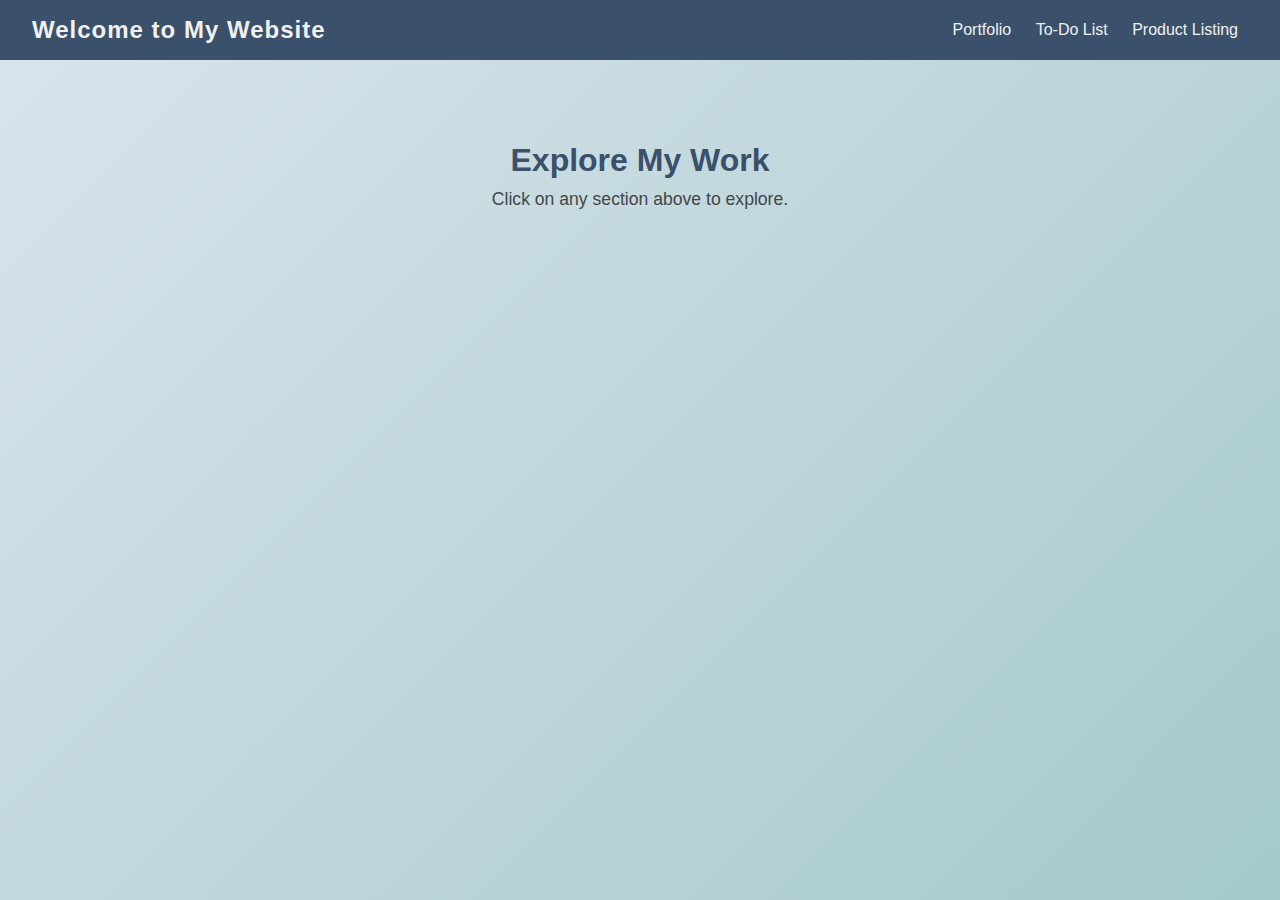
<file: index.html>
<!DOCTYPE html>
<html lang="en">
<head>
  <meta charset="UTF-8">
  <meta name="viewport" content="width=device-width, initial-scale=1.0">
  <title>My Multi-Page Website</title>
  <link rel="stylesheet" href="style.css">
</head>
<body>
  <header>
    <h1>Welcome to My Website</h1>
    <nav>
      <a href="portfolio.html">Portfolio</a>
      <a href="todo.html">To-Do List</a>
      <a href="products.html">Product Listing</a>
    </nav>
  </header>
  <main>
    <section class="hero">
      <h2>Explore My Work</h2>
      <p>Click on any section above to explore.</p>
    </section>
  </main>
</body>
</html>
</file>
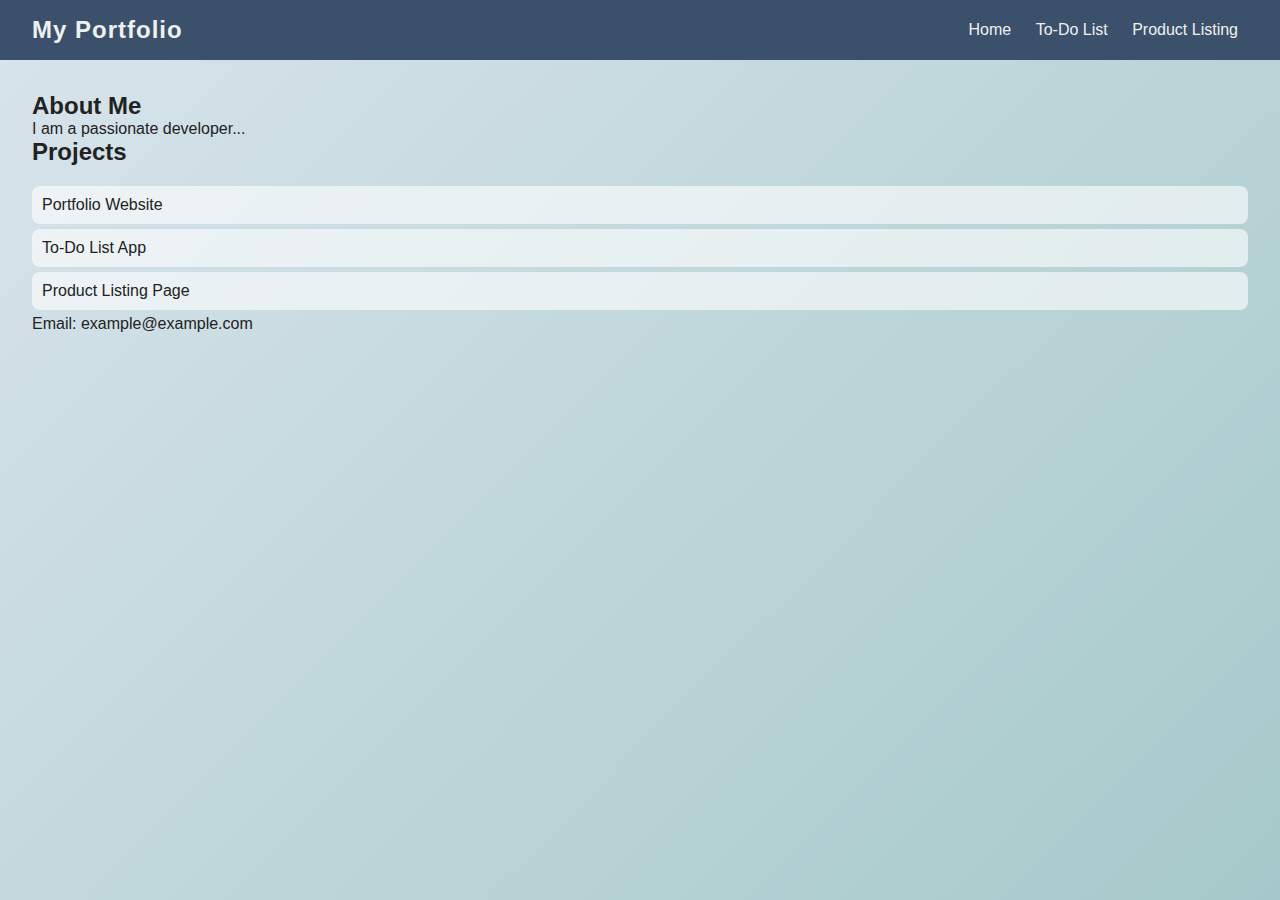
<file: portfolio.html>
<!DOCTYPE html>
<html lang="en">
<head>
  <meta charset="UTF-8">
  <meta name="viewport" content="width=device-width, initial-scale=1.0">
  <title>Portfolio</title>
  <link rel="stylesheet" href="style.css">
</head>
<body>
  <header>
    <h1>My Portfolio</h1>
    <nav>
      <a href="index.html">Home</a>
      <a href="todo.html">To-Do List</a>
      <a href="products.html">Product Listing</a>
    </nav>
  </header>
  <main>
    <section id="about">
      <h2>About Me</h2>
      <p>I am a passionate developer...</p>
    </section>

    <section id="projects">
      <h2>Projects</h2>
      <ul>
        <li>Portfolio Website</li>
        <li>To-Do List App</li>
        <li>Product Listing Page</li>
      </ul>
    </section>

 <p class="">Email: example@example.com</p>
  </main>
</body>
</html>
</file>
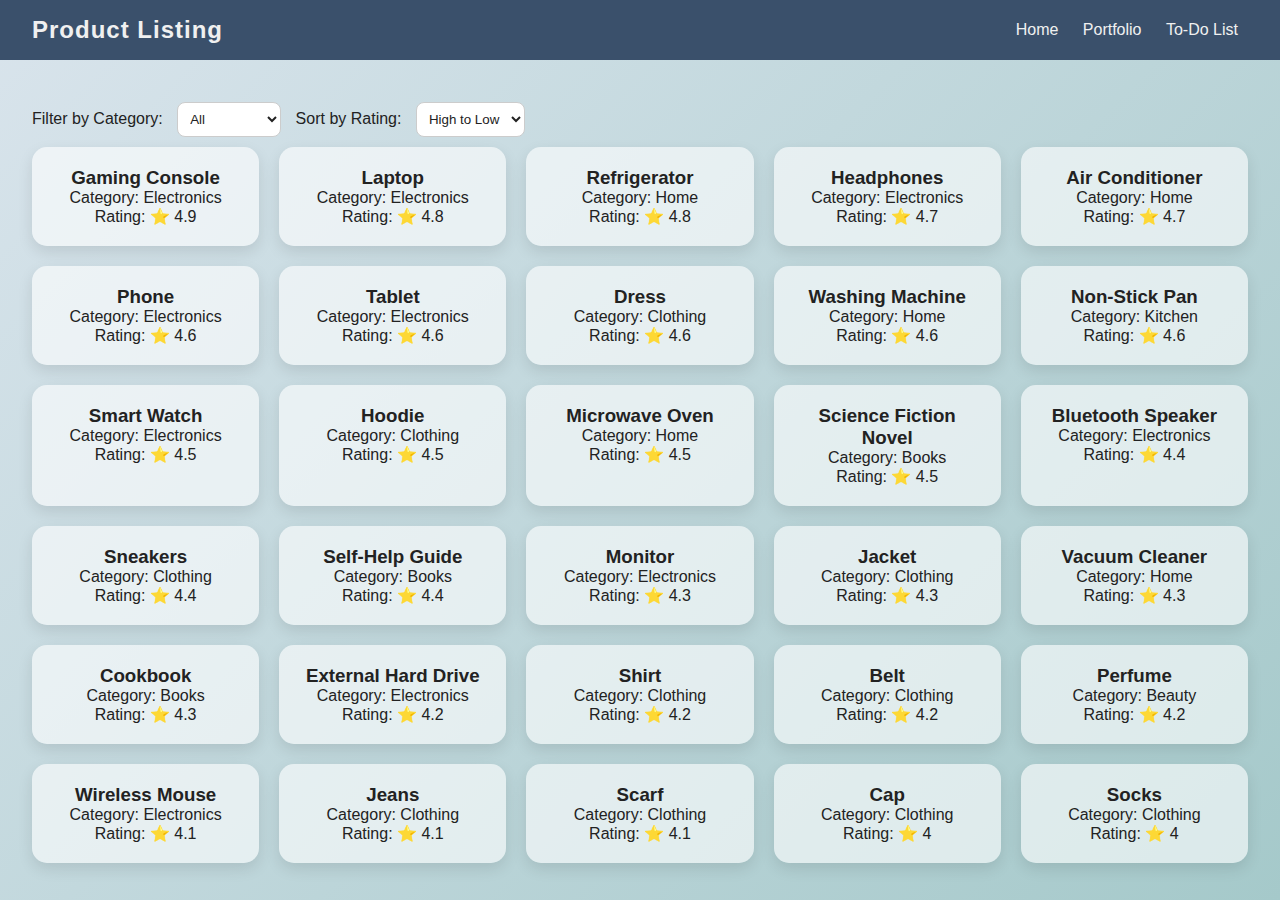
<file: products.html>
<!DOCTYPE html>
<html lang="en">
<head>
  <meta charset="UTF-8">
  <meta name="viewport" content="width=device-width, initial-scale=1.0">
  <title>Product Listing</title>
  <link rel="stylesheet" href="style.css">
</head>
<body>
  <header>
    <h1>Product Listing</h1>
    <nav>
      <a href="index.html">Home</a>
      <a href="portfolio.html">Portfolio</a>
      <a href="todo.html">To-Do List</a>
    </nav>
  </header>
  <main>
    <div>
      <label>Filter by Category: 
        <select id="categoryFilter" onchange="filterProducts()">
          <option value="all">All</option>
          <option value="electronics">Electronics</option>
          <option value="clothing">Clothing</option>
        </select>
      </label>

      <label>Sort by Rating: 
        <select id="sortRating" onchange="filterProducts()">
          <option value="desc">High to Low</option>
          <option value="asc">Low to High</option>
        </select>
      </label>
    </div>

    <div id="productList" class="product-grid"></div>
  </main>

<script>
// ====================== Product Data ======================
const products = [
  // Electronics
  { name: 'Laptop', category: 'electronics', rating: 4.8 },
  { name: 'Phone', category: 'electronics', rating: 4.6 },
  { name: 'Headphones', category: 'electronics', rating: 4.7 },
  { name: 'Smart Watch', category: 'electronics', rating: 4.5 },
  { name: 'Tablet', category: 'electronics', rating: 4.6 },
  { name: 'Bluetooth Speaker', category: 'electronics', rating: 4.4 },
  { name: 'Gaming Console', category: 'electronics', rating: 4.9 },
  { name: 'Monitor', category: 'electronics', rating: 4.3 },
  { name: 'External Hard Drive', category: 'electronics', rating: 4.2 },
  { name: 'Wireless Mouse', category: 'electronics', rating: 4.1 },

  // Clothing
  { name: 'Shirt', category: 'clothing', rating: 4.2 },
  { name: 'Jeans', category: 'clothing', rating: 4.1 },
  { name: 'Jacket', category: 'clothing', rating: 4.3 },
  { name: 'Sneakers', category: 'clothing', rating: 4.4 },
  { name: 'Cap', category: 'clothing', rating: 4.0 },
  { name: 'Hoodie', category: 'clothing', rating: 4.5 },
  { name: 'Dress', category: 'clothing', rating: 4.6 },
  { name: 'Scarf', category: 'clothing', rating: 4.1 },
  { name: 'Socks', category: 'clothing', rating: 4.0 },
  { name: 'Belt', category: 'clothing', rating: 4.2 },

  // Home Appliances
  { name: 'Microwave Oven', category: 'home', rating: 4.5 },
  { name: 'Vacuum Cleaner', category: 'home', rating: 4.3 },
  { name: 'Air Conditioner', category: 'home', rating: 4.7 },
  { name: 'Refrigerator', category: 'home', rating: 4.8 },
  { name: 'Washing Machine', category: 'home', rating: 4.6 },

  // Books
  { name: 'Science Fiction Novel', category: 'books', rating: 4.5 },
  { name: 'Cookbook', category: 'books', rating: 4.3 },
  { name: 'Self-Help Guide', category: 'books', rating: 4.4 },

  // Beauty
  { name: 'Perfume', category: 'beauty', rating: 4.2 },

  // Kitchen
  { name: 'Non-Stick Pan', category: 'kitchen', rating: 4.6 }
];

// Capitalizes first letter
function capitalizeFirstLetter(str) {
  return str.charAt(0).toUpperCase() + str.slice(1);
}

// Populate category dropdown dynamically
function generateCategoryOptions() {
  const categoryFilter = document.getElementById('categoryFilter');
  if (!categoryFilter) return;

  const categories = ['all', ...new Set(products.map(p => p.category))];
  categoryFilter.innerHTML = categories
    .map(cat => `<option value="${cat}">${capitalizeFirstLetter(cat)}</option>`)
    .join('');
}

// Display products
function displayProducts(items) {
  const productList = document.getElementById('productList');
  if (!productList) return;

  productList.innerHTML = '';
  items.forEach(product => {
    const div = document.createElement('div');
    div.className = 'product-card';
    div.innerHTML = `
      <h3>${product.name}</h3>
      <p>Category: ${capitalizeFirstLetter(product.category)}</p>
      <p>Rating: ⭐ ${product.rating}</p>
    `;
    productList.appendChild(div);
  });
}

// Filter & sort products
function filterProducts() {
  const category = document.getElementById('categoryFilter').value;
  const sort = document.getElementById('sortRating').value;

  let filtered = [...products];

  if (category !== 'all') {
    filtered = filtered.filter(p => p.category === category);
  }

  filtered.sort((a, b) =>
    sort === 'desc' ? b.rating - a.rating : a.rating - b.rating
  );

  displayProducts(filtered);
}

// Page initialization
document.addEventListener('DOMContentLoaded', () => {
  generateCategoryOptions();
  filterProducts();
});
</script>
</body>
</html>
</file>
<file: style.css>
/* ========== GLOBAL STYLES ========== */
:root {
  --primary-color: #3a506b;
  --secondary-color: #5bc0be;
  --bg-gradient: linear-gradient(135deg, #d9e4ec, #a5c9ca);
  --glass-bg: rgba(255, 255, 255, 0.6);
  --text-light: #f0f0f0;
  --text-dark: #222;
}

* {
  margin: 0;
  padding: 0;
  box-sizing: border-box;
}

body {
  font-family: "Poppins", sans-serif;
  background: var(--bg-gradient);
  color: var(--text-dark);
  min-height: 100vh;
  display: flex;
  flex-direction: column;
}

/* HEADER */
header {
  background: var(--primary-color);
  color: var(--text-light);
  padding: 1em 2em;
  display: flex;
  justify-content: space-between;
  align-items: center;
}

header h1 {
  font-size: 1.5rem;
  letter-spacing: 1px;
}

nav a {
  color: var(--text-light);
  text-decoration: none;
  margin: 0 10px;
  font-weight: 500;
  position: relative;
  transition: color 0.3s ease;
}

nav a::after {
  content: "";
  position: absolute;
  width: 0%;
  height: 2px;
  bottom: -5px;
  left: 0;
  background: var(--secondary-color);
  transition: width 0.3s ease;
}

nav a:hover {
  color: var(--secondary-color);
}

nav a:hover::after {
  width: 100%;
}

/* MAIN */
main {
  flex: 1;
  padding: 2em;
}

/* HERO */
.hero {
  text-align: center;
  padding: 50px 20px;
}

.hero h2 {
  font-size: 2rem;
  margin-bottom: 10px;
  color: var(--primary-color);
}

.hero p {
  font-size: 1.1rem;
  opacity: 0.8;
}

/* PRODUCTS */
.product-grid {
  display: grid;
  grid-template-columns: repeat(auto-fit, minmax(220px, 1fr));
  gap: 20px;
}

.product-card {
  background: var(--glass-bg);
  border-radius: 15px;
  padding: 20px;
  text-align: center;
  box-shadow: 0 6px 15px rgba(0,0,0,0.1);
  transition: transform 0.3s ease, box-shadow 0.3s ease;
}

.product-card:hover {
  transform: translateY(-5px);
  box-shadow: 0 12px 25px rgba(0,0,0,0.15);
}

/* TO-DO LIST */
#taskInput {
  padding: 10px;
  border-radius: 8px;
  border: 1px solid #ccc;
  outline: none;
  width: 60%;
  margin-right: 10px;
}

button {
  padding: 10px 20px;
  background: var(--secondary-color);
  border: none;
  color: white;
  font-weight: bold;
  border-radius: 8px;
  cursor: pointer;
  transition: all 0.3s ease;
}

button:hover {
  background: #4aa8a5;
  transform: scale(1.05);
}

ul {
  margin-top: 20px;
  list-style: none;
}

ul li {
  background: var(--glass-bg);
  margin: 5px 0;
  padding: 10px;
  border-radius: 8px;
  cursor: pointer;
  transition: background 0.3s ease;
}

ul li:hover {
  background: rgba(255, 255, 255, 0.8);
}

/* SELECT FILTERS */
select {
  padding: 8px;
  border-radius: 8px;
  border: 1px solid #ccc;
  outline: none;
  margin: 10px;
  background: white;
  color: var(--text-dark);
}

select option {
  color: var(--text-dark);
}

/* FOOTER */
footer {
  background: var(--primary-color);
  color: var(--text-light);
  text-align: center;
  padding: 1em;
  font-size: 0.9rem;
}
</file>
